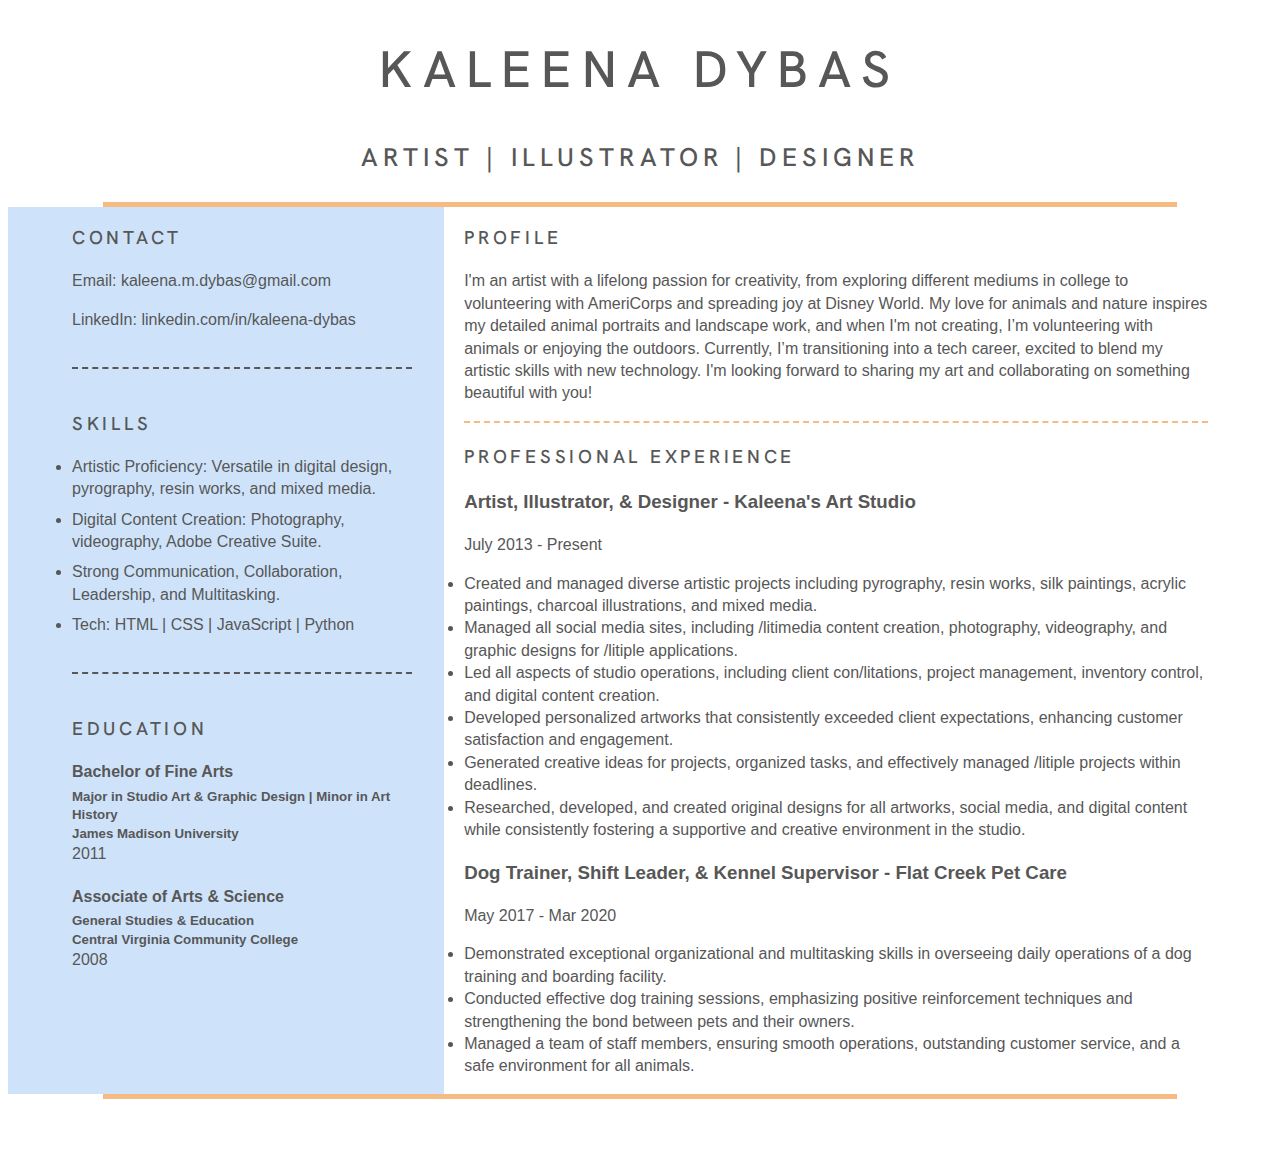
<file: index.html>
<!DOCTYPE html>
<html lang="en">

<head>
  <meta charset="UTF-8" />
  <meta name="viewport" content="width=device-width, initial-scale=1.0" />
  <title>Kaleena Dybas - Resume</title>
  <!-- Google Font -->
  <link rel="preconnect" href="https://fonts.googleapis.com">
  <link rel="preconnect" href="https://fonts.gstatic.com" crossorigin>
  <link href="https://fonts.googleapis.com/css2?family=Hanken+Grotesk:ital,wght@0,500;1,500&display=swap"
    rel="stylesheet">
  <!--  -->
  <link rel="stylesheet" href="style2.css">
</head>

<body>
  <main class="container">
    <section class="header">
      <h1 class="section-title">KALEENA DYBAS</h1>
      <h3 class="section-title">ARTIST | ILLUSTRATOR | DESIGNER</h3>
    </section>
    <hr />
    <div class="flex-layout">
      <div class="sidebar">
        <section>
          <h3 class="section-title">CONTACT</h3>
          <div class="contact">
            <p>Email:
              <a href="mailto:kaleena.m.dybas@gmail.com">kaleena.m.dybas@gmail.com</a>
            </p>
            <p>LinkedIn:
              <a href="#">linkedin.com/in/kaleena-dybas</a>
            </p>
          </div>
        </section>
        <hr />
        <section>
          <h3 class="section-title">SKILLS</h3>
          <ul>
            <li>Artistic Proficiency: Versatile in digital design, pyrography, resin works, and mixed media.</li>
            <li>Digital Content Creation: Photography, videography, Adobe Creative Suite.</li>
            <li>Strong Communication, Collaboration, Leadership, and Multitasking.</li>
            <li>Tech: HTML | CSS | JavaScript | Python</li>
          </ul>
        </section>
        <hr />

        <section>
          <h3 class="section-title">EDUCATION</h3>
          <div class="edu-item">
            <h4>Bachelor of Fine Arts</h4>
            <h5>Major in Studio Art & Graphic Design | Minor in Art History</h5>
            <h5>James Madison University</h5>
            <p>2011</p>
          </div>
          <div class="edu-item">
            <h4>Associate of Arts & Science</h4>
            <h5>General Studies & Education</h5>
            <h5>Central Virginia Community College</h5>
            <p>2008</p>
          </div>
        </section>
      </div>

      <div class="main-content">
        <section class="section">
          <h3 class="section-title">PROFILE</h3>
          <p>
            I'm an artist with a lifelong passion for creativity, from exploring different mediums in college to
            volunteering with AmeriCorps and spreading joy at Disney World. My love for animals and nature inspires my
            detailed animal portraits and landscape work, and when I'm not creating, I’m volunteering with animals or
            enjoying the outdoors. Currently, I’m transitioning into a tech career, excited to blend my artistic skills
            with new technology. I'm looking forward to sharing my art and collaborating on something beautiful with
            you!
          </p>
        </section>
        <hr />
        <section class="section">
          <h3 class="section-title">PROFESSIONAL EXPERIENCE</h3>
          <div class="item">
            <h3>
              Artist, Illustrator, & Designer - Kaleena's Art Studio</h3>
            <p>July 2013 - Present</p>
            <ul>
              <li>Created and managed diverse artistic projects including pyrography, resin works, silk paintings,
                acrylic
                paintings, charcoal illustrations, and mixed media. </li>
              <li>Managed all social media sites, including /litimedia content creation, photography, videography, and
                graphic designs for /litiple applications.</li>
              <li>Led all aspects of studio operations, including client con/litations, project management, inventory
                control, and digital content creation.</li>
              <li>Developed personalized artworks that consistently exceeded client expectations, enhancing customer
                satisfaction and engagement.</li>
              <li>Generated creative ideas for projects, organized tasks, and effectively managed /litiple projects
                within
                deadlines.</li>
              <li>Researched, developed, and created original designs for all artworks, social media, and digital
                content
                while consistently fostering a supportive and creative environment in the studio.</li>
            </ul>
          </div>
          <div class="item">
            <h3>
              Dog Trainer, Shift Leader, & Kennel Supervisor - Flat Creek Pet Care</h3>
            <p>May 2017 - Mar 2020</p>
            <ul>
              <li>Demonstrated exceptional organizational and multitasking skills in overseeing daily operations of a
                dog
                training and boarding facility.</li>
              <li>Conducted effective dog training sessions, emphasizing positive reinforcement techniques and
                strengthening the bond between pets and their owners.</li>
              <li>Managed a team of staff members, ensuring smooth operations, outstanding customer service, and a safe
                environment for all animals.</li>
            </ul>
          </div>
        </section>
      </div>
    </div>
    <hr />

    <!-- <section class="section">
                <h3>Projects</h3>
                <div class="item">
                    <h3>Project Name</h3>
                    <p>
                        Brief description of the project, the technologies used,
                        and your role in the project.
                    </p>
                </div>
                <div class="item">
                    <h3>Project Name</h3>
                    <p>
                        Brief description of the project, the technologies used,
                        and your role in the project.
                    </p>
                </div>
            </section> -->
  </main>
</body>

</html>
</file>
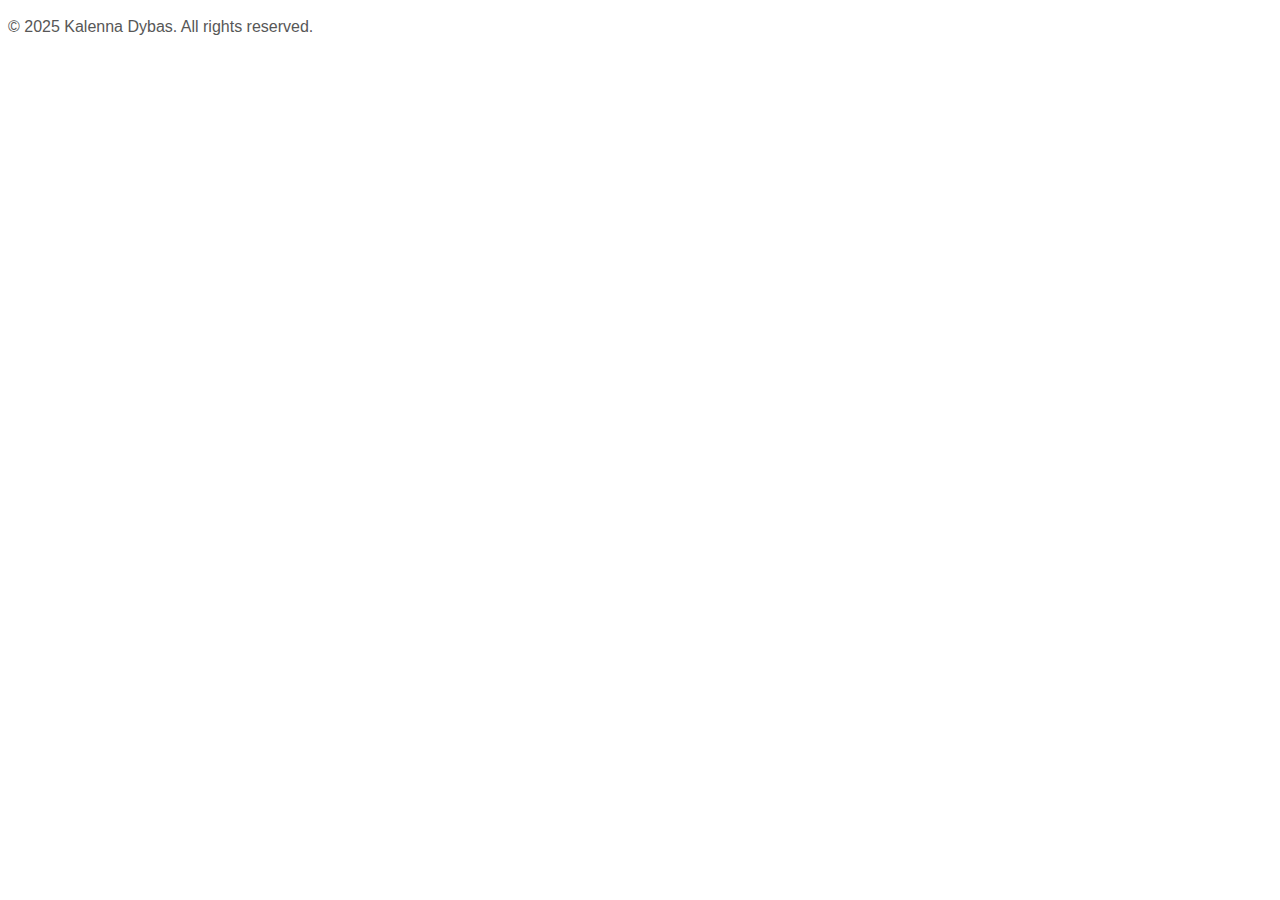
<file: footer.html>
<!DOCTYPE html>
<html lang="en">

<head>
  <meta charset="UTF-8" />
  <meta name="viewport" content="width=device-width, initial-scale=1.0" />
  <title>Kaleena Dybas - Footer</title>
  <!-- Google Font -->
  <link rel="preconnect" href="https://fonts.googleapis.com">
  <link rel="preconnect" href="https://fonts.gstatic.com" crossorigin>
  <link href="https://fonts.googleapis.com/css2?family=Hanken+Grotesk:ital,wght@0,500;1,500&display=swap"
    rel="stylesheet">
  <!--  -->
  <link rel="stylesheet" href="./css/style.css">
</head>

<body>
  <main class="container">
    <footer>
      <p>© 2025 Kalenna Dybas. All rights reserved.</p>
    </footer>
  </main>
</body>

</html>
</file>
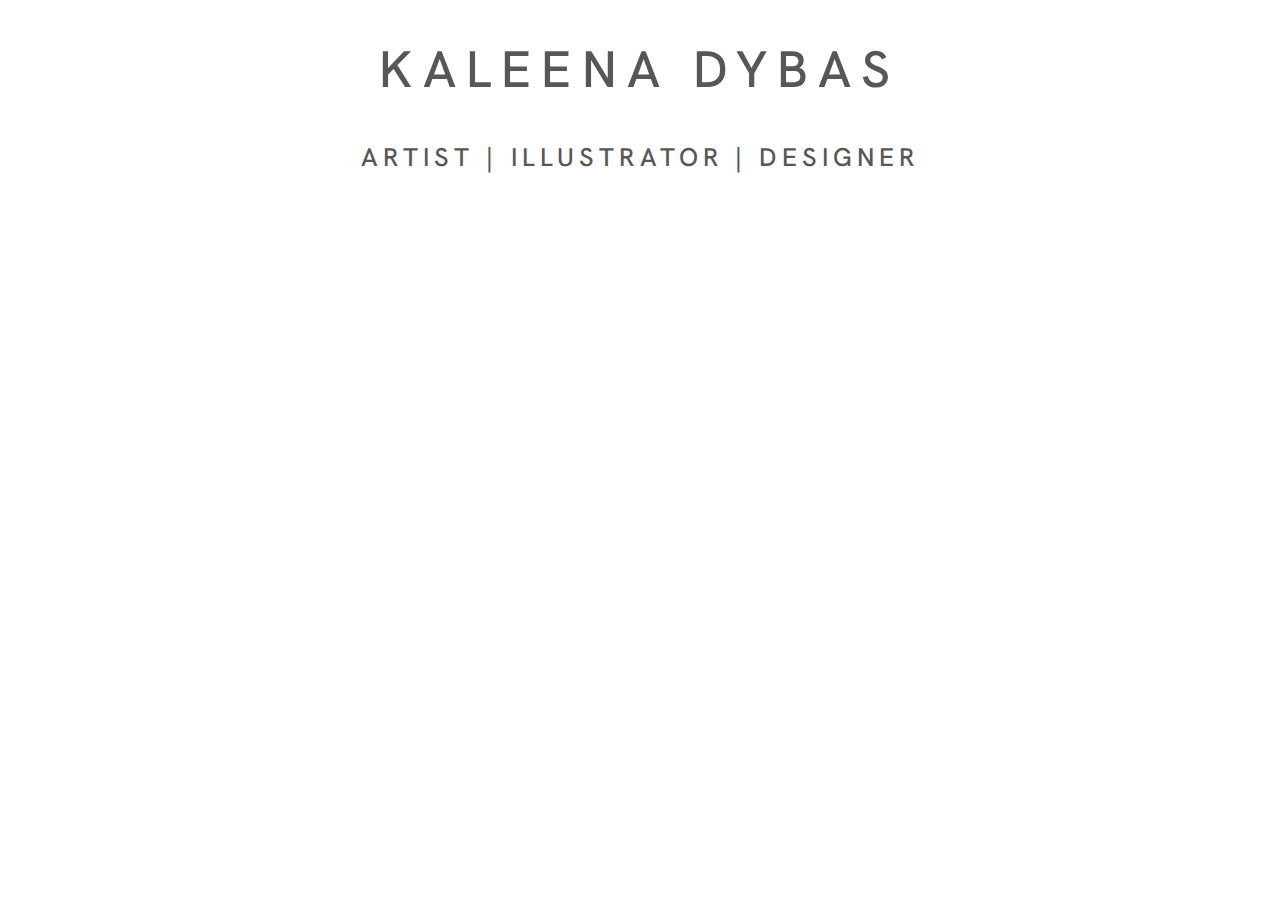
<file: header.html>
<!DOCTYPE html>
<html lang="en">

<head>
  <meta charset="UTF-8" />
  <meta name="viewport" content="width=device-width, initial-scale=1.0" />
  <title>Kaleena Dybas - Resume</title>
  <!-- Google Font -->
  <link rel="preconnect" href="https://fonts.googleapis.com">
  <link rel="preconnect" href="https://fonts.gstatic.com" crossorigin>
  <link href="https://fonts.googleapis.com/css2?family=Hanken+Grotesk:ital,wght@0,500;1,500&display=swap"
    rel="stylesheet">
  <!--  -->
  <link rel="stylesheet" href="./css/style.css">
</head>

<body>
  <main class="container">
    <header class="header">
      <h1 class="section-title">KALEENA DYBAS</h1>
      <h3 class="section-title">ARTIST | ILLUSTRATOR | DESIGNER</h3>
    </header>
  </main>
</body>

</html>
</file>
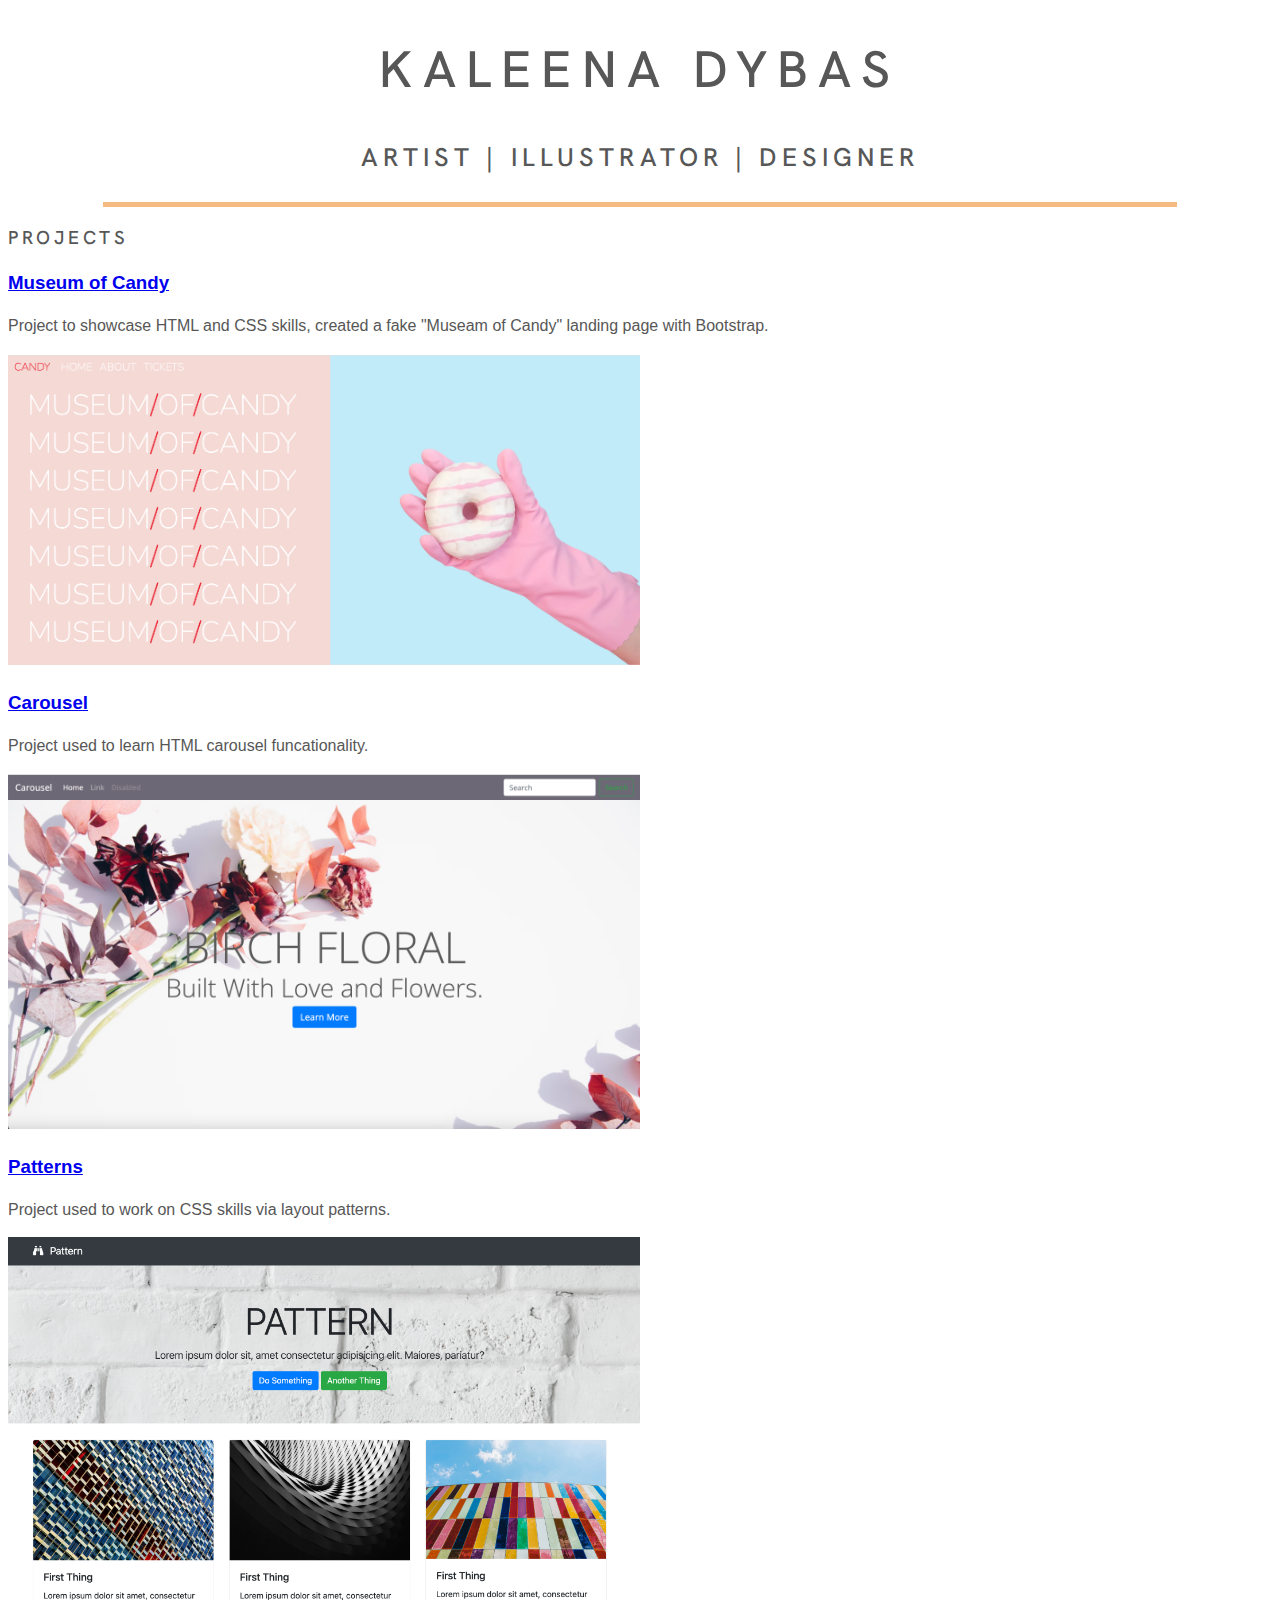
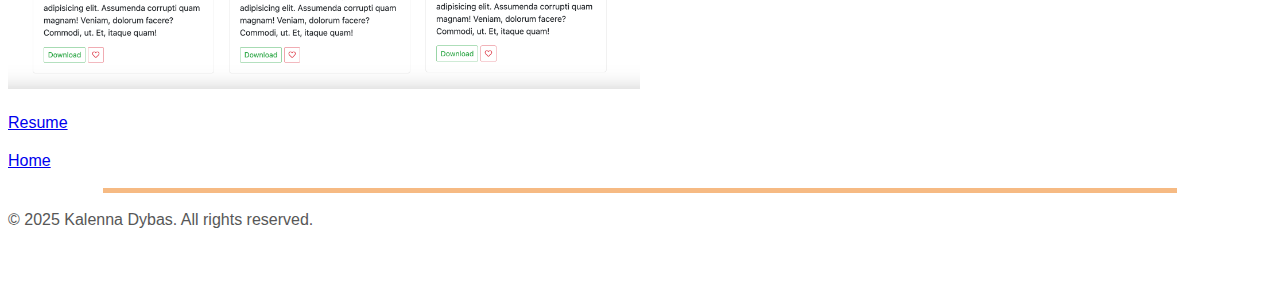
<file: projects.html>
<!DOCTYPE html>
<html>

<head>
  <meta charset="UTF-8" />
  <meta name="viewport" content="width=device-width, initial-scale=1.0" />
  <title>Kaleena Dybas - Projects</title>
  <!-- Google Font -->
  <link rel="preconnect" href="https://fonts.googleapis.com">
  <link rel="preconnect" href="https://fonts.gstatic.com" crossorigin>
  <link href="https://fonts.googleapis.com/css2?family=Hanken+Grotesk:ital,wght@0,500;1,500&display=swap"
    rel="stylesheet">
  <!--  Stylesheet -->
  <link rel="stylesheet" href="./css/style.css">
  <!-- Attempt at script to get common header  -->
  <script>
    fetch('header.html')
      .then(response => response.text())
      .then(data => {
        document.getElementById('header-placeholder').innerHTML = data;
      });
    fetch('footer.html')
      .then(response => response.text())
      .then(data => {
        document.getElementById('footer-placeholder').innerHTML = data;
      });
  </script>
</head>

<body>
  <main>
    <div id="header-placeholder"></div>
    <hr />
    <section>
      <h3 class="section-title">PROJECTS</h3>
      <div class="item">
        <!-- - The project should have a name (this can be the repo name) that links to the project repository.  -->
        <h3><a href="https://github.com/KaleenaDybas/museum-of-candy" target="_blank">Museum of Candy</a></h3>
        <!-- - Each project should have a short description. -->
        <p>
          Project to showcase HTML and CSS skills, created a fake "Museam of Candy" landing page with Bootstrap.
        </p>
        <img src="img/musuem_of_candy.png" alt="Museum of Candy" width="50%">
      </div>
      <div class="item">
        <h3><a href="https://github.com/KaleenaDybas/carousel" target="_blank">Carousel</a></h3>
        <p>
          Project used to learn HTML carousel funcationality.
        </p>
        <img src="img/carousel.png" alt="Carousel" width="50%">
      </div>
      <div class="item">
        <h3><a href="https://github.com/KaleenaDybas/pattern" target="_blank">Patterns</a></h3>
        <p>
          Project used to work on CSS skills via layout patterns.
        </p>
        <img src="img/patterns.png" alt="Pattern" width="50%">
      </div>
    </section>
    <section>
      <p>
        <a href="/resume.html"> Resume</a>
      </p>
      <p>
        <a href="/index.html"> Home </a>
      </p>
    </section>
    <hr />
    <div id="footer-placeholder"></div>
  </main>
</html>
</file>
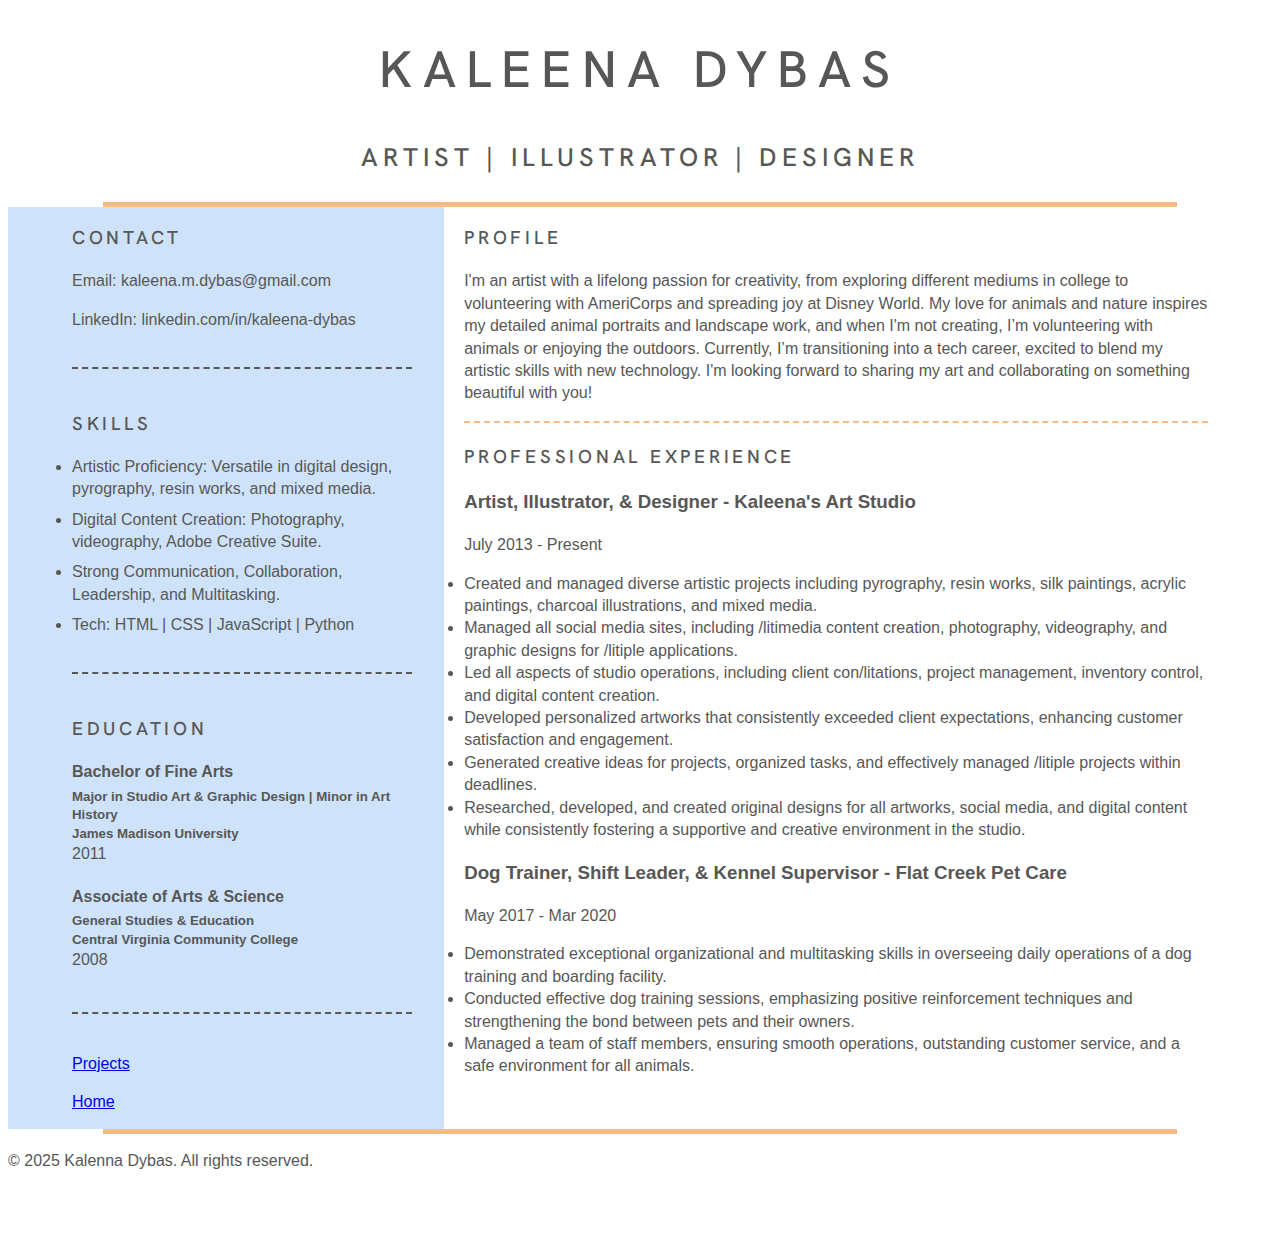
<file: resume.html>
<!DOCTYPE html>
<html lang="en">

<head>
  <meta charset="UTF-8" />
  <meta name="viewport" content="width=device-width, initial-scale=1.0" />
  <title>Kaleena Dybas - Resume</title>
  <!-- Google Font -->
  <link rel="preconnect" href="https://fonts.googleapis.com">
  <link rel="preconnect" href="https://fonts.gstatic.com" crossorigin>
  <link href="https://fonts.googleapis.com/css2?family=Hanken+Grotesk:ital,wght@0,500;1,500&display=swap"
    rel="stylesheet">
  <!--  -->
  <link rel="stylesheet" href="./css/style.css">
  <!-- Attempt at script to get common header  -->
  <script>
    fetch('header.html')
      .then(response => response.text())
      .then(data => {
        document.getElementById('header-placeholder').innerHTML = data;
      });
    fetch('footer.html')
      .then(response => response.text())
      .then(data => {
        document.getElementById('footer-placeholder').innerHTML = data;
      });
  </script>
</head>

<body>
  <main class="container">
    <div id="header-placeholder"></div>
    <hr />
    <div class="flex-layout">
      <div class="sidebar">
        <section>
          <h3 class="section-title">CONTACT</h3>
          <div class="contact">
            <p>Email:
              <a href="mailto:kaleena.m.dybas@gmail.com">kaleena.m.dybas@gmail.com</a>
            </p>
            <p>LinkedIn:
              <a href="#">linkedin.com/in/kaleena-dybas</a>
            </p>
          </div>
        </section>
        <hr />
        <section>
          <h3 class="section-title">SKILLS</h3>
          <ul>
            <li>Artistic Proficiency: Versatile in digital design, pyrography, resin works, and mixed media.</li>
            <li>Digital Content Creation: Photography, videography, Adobe Creative Suite.</li>
            <li>Strong Communication, Collaboration, Leadership, and Multitasking.</li>
            <li>Tech: HTML | CSS | JavaScript | Python</li>
          </ul>
        </section>
        <hr />

        <section>
          <h3 class="section-title">EDUCATION</h3>
          <div class="edu-item">
            <h4>Bachelor of Fine Arts</h4>
            <h5>Major in Studio Art & Graphic Design | Minor in Art History</h5>
            <h5>James Madison University</h5>
            <p>2011</p>
          </div>
          <div class="edu-item">
            <h4>Associate of Arts & Science</h4>
            <h5>General Studies & Education</h5>
            <h5>Central Virginia Community College</h5>
            <p>2008</p>
          </div>
        </section>
        <hr />

        <section>
          <p>
            <a href="/projects.html">Projects</a>
          </p>
          <p>
            <a href="/index.html"> Home</a>
          </p>
        </section>
      </div>

      <div class="main-content">
        <section>
          <h3 class="section-title">PROFILE</h3>
          <p>
            I'm an artist with a lifelong passion for creativity, from exploring different mediums in college to
            volunteering with AmeriCorps and spreading joy at Disney World. My love for animals and nature inspires my
            detailed animal portraits and landscape work, and when I'm not creating, I’m volunteering with animals or
            enjoying the outdoors. Currently, I’m transitioning into a tech career, excited to blend my artistic skills
            with new technology. I'm looking forward to sharing my art and collaborating on something beautiful with
            you!
          </p>
        </section>
        <hr />
        <section>
          <h3 class="section-title">PROFESSIONAL EXPERIENCE</h3>
          <div class="item">
            <h3>
              Artist, Illustrator, & Designer - Kaleena's Art Studio</h3>
            <p>July 2013 - Present</p>
            <ul>
              <li>Created and managed diverse artistic projects including pyrography, resin works, silk paintings,
                acrylic
                paintings, charcoal illustrations, and mixed media. </li>
              <li>Managed all social media sites, including /litimedia content creation, photography, videography, and
                graphic designs for /litiple applications.</li>
              <li>Led all aspects of studio operations, including client con/litations, project management, inventory
                control, and digital content creation.</li>
              <li>Developed personalized artworks that consistently exceeded client expectations, enhancing customer
                satisfaction and engagement.</li>
              <li>Generated creative ideas for projects, organized tasks, and effectively managed /litiple projects
                within
                deadlines.</li>
              <li>Researched, developed, and created original designs for all artworks, social media, and digital
                content
                while consistently fostering a supportive and creative environment in the studio.</li>
            </ul>
          </div>
          <div class="item">
            <h3>
              Dog Trainer, Shift Leader, & Kennel Supervisor - Flat Creek Pet Care</h3>
            <p>May 2017 - Mar 2020</p>
            <ul>
              <li>Demonstrated exceptional organizational and multitasking skills in overseeing daily operations of a
                dog
                training and boarding facility.</li>
              <li>Conducted effective dog training sessions, emphasizing positive reinforcement techniques and
                strengthening the bond between pets and their owners.</li>
              <li>Managed a team of staff members, ensuring smooth operations, outstanding customer service, and a safe
                environment for all animals.</li>
            </ul>
          </div>
        </section>
      </div>
    </div>
    <hr />
    <div id="footer-placeholder"></div>
  </main>
</body>

</html>
</file>
<file: style2.css>
/* Resets https://meyerweb.com/eric/tools/css/reset/ */
* {
  /* margin: 0; */
  padding: 0;
  box-sizing: border-box;
  border-width: 0px;
  border-style: none;
}

body {
  font-family: 'Roboto', sans-serif;
  color: #575757;
  background-color: #ffffff;
  margin-bottom: 4rem;
  line-height: 1.4;
}

/* Line Break */
hr {
  color: #f6ba83;
  background-color: #f6ba83;
  height: 5px;
  width: 85%;
  margin: auto;
}

/* Google Font */
.section-title {
  font-family: "Hanken Grotesk", serif;
  font-optical-sizing: auto;
  font-weight: 500;
  font-style: normal;
  letter-spacing: 0.2em;
}

.header {
  text-align: center;

  & h1 {
    font-size: clamp(1rem, 4vw, 5rem);
  }

  & h3 {
    font-size: clamp(.75rem, 2vw, 3rem);
  }
}

/* Nested this into the above style
.header h1 {
  font-size: 4vw
} 
.header h3 {
  font-size: 2vw
} 
*/

.flex-layout {
  display: flex;
  gap: 20px;
}

/* Sidebar Styles */
.sidebar {
  width: 35%;
  background-color: #cee3fa;
  padding-left: 4rem;
  padding-right: 2rem;
  display: flex;
  flex-direction: column;
  gap: 20px;
}

.sidebar hr {
  border-top:2px dashed #575757;
  background-color: unset;
  width: 100%;
  margin: inherit;
}

.sidebar li {
  margin-bottom: 8px;
  font-size: 1em;
}

.contact p a {
  text-decoration: none;
  color: inherit;
}

.edu-item {
  margin-bottom: 20px;
  & h4 {
    margin: 4px 0;
  }
  & h5, p {
    margin: 0;
  }
}

/* Profile and Experience Container */
.main-content {
  width: 65%;
  padding-right: 4rem;
}

.main-content hr {
  border-top:2px dashed #f6ba83;
  background-color: unset;
  width: 100%;
  margin: inherit;
}
</file>
<file: css/style.css>
/* Resets https://meyerweb.com/eric/tools/css/reset/ */
* {
  /* margin: 0; */
  padding: 0;
  box-sizing: border-box;
  border-width: 0px;
  border-style: none;
}

body {
  font-family: 'Roboto', sans-serif;
  color: #575757;
  background-color: #ffffff;
  margin-bottom: 4rem;
  line-height: 1.4;
}

/* Line Break */
hr {
  color: #f6ba83;
  background-color: #f6ba83;
  height: 5px;
  width: 85%;
  margin: auto;
}

/* Google Font */
.section-title {
  font-family: "Hanken Grotesk", serif;
  font-optical-sizing: auto;
  font-weight: 500;
  font-style: normal;
  letter-spacing: 0.2em;
}

.header {
  text-align: center;

  & h1 {
    font-size: clamp(1rem, 4vw, 5rem);
  }

  & h3 {
    font-size: clamp(.75rem, 2vw, 3rem);
  }
}

/* Nested this into the above style
.header h1 {
  font-size: 4vw
} 
.header h3 {
  font-size: 2vw
} 
*/

.flex-layout {
  display: flex;
  gap: 20px;
  justify-content: center;
}

/* Sidebar Styles */
.sidebar {
  width: 35%;
  background-color: #cee3fa;
  padding-left: 4rem;
  padding-right: 2rem;
  display: flex;
  flex-direction: column;
  gap: 20px;
}

.sidebar hr {
  border-top:2px dashed #575757;
  background-color: unset;
  width: 100%;
  margin: inherit;
}

.sidebar li {
  margin-bottom: 8px;
  font-size: 1em;
}

.contact p a {
  text-decoration: none;
  color: inherit;
}

.edu-item {
  margin-bottom: 20px;
  & h4 {
    margin: 4px 0;
  }
  & h5, p {
    margin: 0;
  }
}

/* Profile and Experience Container */
.main-content {
  width: 65%;
  padding-right: 4rem;
}

.main-content hr {
  border-top:2px dashed #f6ba83;
  background-color: unset;
  width: 100%;
  margin: inherit;
}
</file>
